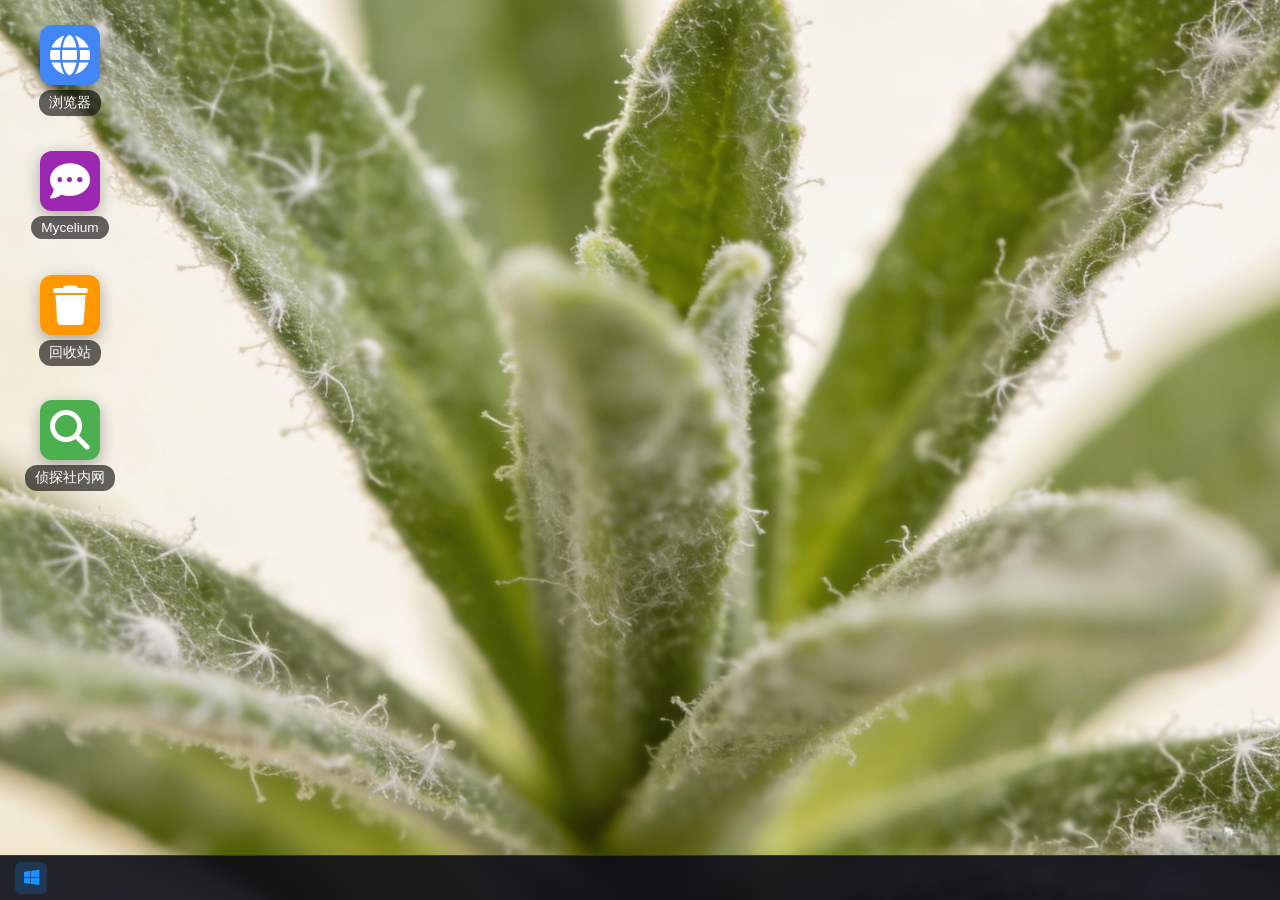
<file: lily-desktop.html>
<!DOCTYPE html>
<html lang="zh-CN">
<head>
    <meta charset="UTF-8">
    <meta name="viewport" content="width=device-width, initial-scale=1.0">
    <title>Lily的电脑 - 桌面系统</title>
    <link rel="stylesheet" href="https://cdnjs.cloudflare.com/ajax/libs/font-awesome/6.4.0/css/all.min.css">
    <style>
        /* ========== 全局重置：彻底隐藏滚动条 ========== */
        * {
            margin: 0;
            padding: 0;
            box-sizing: border-box;
        }

        html, body {
            overflow: hidden;
            height: 100%;
            width: 100%;
        }

        body {
            font-family: -apple-system, BlinkMacSystemFont, 'Segoe UI', Roboto, 'Helvetica Neue', sans-serif;
            background-color: #0a0e17;
            color: #e0e5ec;
            min-height: 100vh;
            position: relative;
        }
        body.install-active {
            overflow: hidden !important;
        }

        /* ========== 桌面 ========== */
        .desktop {
            width: 100vw;
            height: 100vh;
            background-image: url('assets/wallpapers/lily-wallpaper-bg.jpg');
            background-size: cover;
            background-position: center;
            position: relative;
            display: flex;
            flex-direction: column;
        }

        .desktop-icons {
            display: flex;
            flex-direction: column;
            padding: 20px;
            gap: 25px;
            height: calc(100vh - 45px);
            align-items: flex-start;
        }

        .desktop-icon {
            width: 100px;
            height: 100px;
            display: flex;
            flex-direction: column;
            align-items: center;
            justify-content: center;
            cursor: pointer;
            border-radius: 8px;
            transition: background 0.2s;
            color: white;
            position: relative;
        }

        .desktop-icon:hover {
            background: rgba(30, 144, 255, 0.2);
        }

        .icon-container {
            display: flex;
            flex-direction: column;
            align-items: center;
            gap: 5px;
        }

        .icon-img {
            width: 60px;
            height: 60px;
            border-radius: 12px;
            display: flex;
            align-items: center;
            justify-content: center;
            font-size: 2.5rem;
            box-shadow: 0 5px 15px rgba(0, 0, 0, 0.3);
        }

        .browser-icon { background: #4285F4; color: white; }
        .messenger-icon { background: #9c27b0; color: white; }
        .recycle-icon { background: #ff9800; color: white; }
        .detective-icon { background: #4caf50; color: white; }

        .icon-label {
            font-size: 0.85rem;
            background: rgba(0, 0, 0, 0.6);
            padding: 4px 10px;
            border-radius: 12px;
            max-width: 100px;
            white-space: nowrap;
            overflow: hidden;
            text-overflow: ellipsis;
            text-align: center;
        }

        .badge {
            position: absolute;
            top: -5px;
            right: 5px;
            background: red;
            color: white;
            border-radius: 50%;
            width: 20px;
            height: 20px;
            font-size: 12px;
            display: flex;
            align-items: center;
            justify-content: center;
            border: 1px solid white;
        }

        .system-tray {
            position: absolute;
            bottom: 0;
            left: 0;
            right: 0;
            height: 45px;
            background: rgba(10, 14, 23, 0.9);
            backdrop-filter: blur(5px);
            display: flex;
            align-items: center;
            justify-content: space-between;
            padding: 0 15px;
            border-top: 1px solid rgba(30, 144, 255, 0.3);
        }

        .tray-left .start-menu {
            width: 32px;
            height: 32px;
            background: rgba(30, 144, 255, 0.2);
            border-radius: 6px;
            display: flex;
            align-items: center;
            justify-content: center;
            cursor: pointer;
            color: #1e90ff;
            font-size: 1.1rem;
        }

        /* ========== 通用应用窗口 ========== */
        .app-window, .detective-window {
            position: absolute;
            top: 50%;
            left: 50%;
            transform: translate(-50%, -50%);
            width: 90%;
            max-width: 1100px;
            height: 85%;
            max-height: 750px;
            background: #0f1420;
            border-radius: 10px;
            box-shadow: 0 10px 40px rgba(0, 0, 0, 0.5);
            border: 1px solid rgba(30, 144, 255, 0.3);
            display: none;
            overflow: hidden;
            z-index: 1000;
            min-width: 320px;
            min-height: 400px;
        }

        .app-window.active, .detective-window.active { display: block; }

        .window-header, .detective-header {
            padding: 10px 15px;
            background: rgba(10, 14, 23, 0.9);
            border-bottom: 1px solid rgba(30, 144, 255, 0.2);
            display: flex;
            align-items: center;
            justify-content: space-between;
            cursor: move;
        }

        .window-title, .detective-title {
            display: flex;
            align-items: center;
            gap: 8px;
            color: white;
            font-weight: 500;
            font-size: 0.95rem;
        }

        .window-controls, .detective-controls { display: flex; gap: 8px; }

        .window-btn, .detective-btn {
            background: none;
            border: none;
            color: #8da1b9;
            cursor: pointer;
            padding: 2px 6px;
            border-radius: 4px;
            font-size: 0.9rem;
        }

        .window-btn:hover, .detective-btn:hover {
            background: rgba(255,255,255,0.1);
            color: white;
        }

        .window-body, .detective-content {
            height: calc(100% - 41px);
            overflow: auto;
        }

        /* ========== 浏览器窗口（白色风格） ========== */
        #browser-window .window-body {
            background: #ffffff;
            color: #333;
        }
        #browser-window .browser-container {
            display: flex;
            flex-direction: column;
            height: 100%;
        }
        #browser-window .tab-bar {
            background: #e9eef2;
            padding: 6px 10px 0;
        }
        #browser-window .tab {
            background: #d4dce4;
            color: #1a1a1a;
            padding: 4px 12px;
            border-radius: 8px 8px 0 0;
            display: inline-flex;
            align-items: center;
            gap: 8px;
            font-size: 0.85rem;
        }
        #browser-window .tab.active {
            background: #ffffff;
        }
        #browser-window .browser-toolbar {
            background: #e9eef2;
            padding: 6px 12px;
            display: flex;
            gap: 10px;
            align-items: center;
        }
        #browser-window .nav-btn {
            background: none;
            border: none;
            color: #333;
            cursor: pointer;
            padding: 4px 8px;
            font-size: 0.9rem;
        }
        #browser-window .address-bar {
            flex: 1;
            background: #ffffff;
            border: 1px solid #ccc;
            border-radius: 20px;
            padding: 4px 15px;
            font-size: 0.85rem;
            color: #333;
        }
        #browser-window .browser-content {
            flex: 1;
            padding: 20px;
            overflow-y: auto;
        }
        #browser-window .daogu-homepage {
            text-align: center;
        }
        #browser-window .daogu-logo {
            display: flex;
            align-items: center;
            justify-content: center;
            gap: 15px;
            margin-bottom: 30px;
        }
        #browser-window .daogu-logo i {
            font-size: 3rem;
            color: #4285F4;
        }
        #browser-window .daogu-logo h1 {
            color: #333;
            font-size: 1.8rem;
        }
        #browser-window .search-box {
            display: flex;
            max-width: 500px;
            margin: 20px auto;
        }
        #browser-window .search-box input {
            flex: 1;
            padding: 8px 15px;
            border: 1px solid #aaa;
            border-radius: 25px 0 0 25px;
            background: #fff;
            color: #333;
            outline: none;
        }
        #browser-window .search-box button {
            padding: 8px 20px;
            background: #4285F4;
            border: none;
            border-radius: 0 25px 25px 0;
            color: white;
            cursor: pointer;
        }
        #browser-window .quick-links h3 {
            color: #333;
            margin-bottom: 15px;
        }
        #browser-window .links-grid {
            display: flex;
            justify-content: center;
            gap: 20px;
            flex-wrap: wrap;
        }
        #browser-window .link-item {
            display: flex;
            flex-direction: column;
            align-items: center;
            gap: 5px;
            text-decoration: none;
            color: #333;
            padding: 10px;
            background: #e9eef2;
            border-radius: 8px;
        }
        /* 404页面样式（仿百度） */
        #browser-window .error-page {
            text-align: center;
            padding: 60px 20px;
            background: #fff;
            border-radius: 8px;
        }
        #browser-window .error-page h1 {
            font-size: 80px;
            color: #4285F4;
            margin-bottom: 20px;
            font-weight: 500;
        }
        #browser-window .error-page p {
            font-size: 18px;
            color: #666;
            margin-bottom: 30px;
        }
        #browser-window .error-page button {
            background: #4285F4;
            color: white;
            border: none;
            padding: 10px 30px;
            border-radius: 30px;
            font-size: 16px;
            cursor: pointer;
        }
        #browser-window .error-page button:hover {
            background: #3a7bc8;
        }

        /* ========== Mycelium 窗口（白色风格） ========== */
        #messenger-window .window-body {
            background: #ffffff;
            color: #333;
        }
        #messenger-window .messenger-content {
            height: 100%;
            display: flex;
            align-items: center;
            justify-content: center;
        }
        #messenger-window .login-screen {
            width: 300px;
            text-align: center;
        }
        #messenger-window .messenger-logo {
            font-size: 4rem;
            color: #9c27b0;
            margin-bottom: 20px;
        }
        #messenger-window .login-screen h2 {
            color: #333;
        }
        #messenger-window .login-subtitle {
            color: #666;
            margin: 8px 0;
        }
        #messenger-window .form-group {
            margin-bottom: 15px;
            text-align: left;
        }
        #messenger-window .form-group label {
            display: block;
            color: #333;
            margin-bottom: 5px;
        }
        #messenger-window .form-group input {
            width: 100%;
            padding: 8px;
            border: 1px solid #aaa;
            border-radius: 5px;
            background: #fff;
            color: #333;
        }
        #messenger-window .login-btn {
            width: 100%;
            padding: 10px;
            background: #9c27b0;
            border: none;
            border-radius: 5px;
            color: white;
            cursor: pointer;
        }
        #messenger-window .login-note {
            margin-top: 15px;
            color: #666;
            font-size: 0.8rem;
        }

        /* ========== 回收站（全新白色分栏，无多余文件） ========== */
        #recycle-window .window-body {
            background: #ffffff;
            color: #333;
            position: relative;
        }
        .recycle-layout {
            display: flex;
            height: 100%;
        }
        .recycle-left, .recycle-right {
            flex: 1;
            padding: 16px;
            overflow-y: auto;
        }
        .recycle-left {
            border-right: 1px solid #eef2f6;
        }
        .recycle-section-header {
            font-size: 1rem;
            font-weight: 600;
            color: #1e2b3c;
            padding-bottom: 8px;
            margin-bottom: 12px;
            border-bottom: 2px solid #4a90e2;
        }
        .recycle-file-item {
            display: flex;
            align-items: center;
            padding: 12px;
            border-radius: 8px;
            cursor: pointer;
            transition: background 0.2s;
            border: 1px solid #edf0f5;
            margin-bottom: 8px;
            background: #f9fbfd;
        }
        .recycle-file-item:hover {
            background: #e6f0ff;
            border-color: #4a90e2;
        }
        .recycle-file-icon {
            font-size: 1.8rem;
            width: 48px;
            color: #4a90e2;
            text-align: center;
        }
        .recycle-file-info {
            flex: 1;
        }
        .recycle-file-name {
            font-weight: 500;
            color: #1e2b3c;
            margin-bottom: 4px;
        }
        .recycle-file-meta {
            font-size: 0.75rem;
            color: #8a99aa;
            display: flex;
            gap: 12px;
        }
        .recycle-modal {
            display: none;
            position: absolute;
            top: 0;
            left: 0;
            width: 100%;
            height: 100%;
            background: rgba(0, 0, 0, 0.3);
            align-items: center;
            justify-content: center;
            z-index: 2000;
        }
        .recycle-modal.show { display: flex; }
        .recycle-modal-content {
            background: white;
            border-radius: 20px;
            padding: 24px;
            max-width: 320px;
            width: 90%;
            box-shadow: 0 10px 30px rgba(0,0,0,0.2);
            text-align: center;
        }
        .recycle-modal-content h3 {
            color: #1e2b3c;
            margin-bottom: 16px;
        }
        .recycle-modal-content .preview-text {
            background: #f0f7ff;
            border-radius: 12px;
            padding: 20px;
            font-family: 'Courier New', monospace;
            font-size: 1.2rem;
            border: 1px dashed #4a90e2;
            margin-bottom: 20px;
            color: #1e2b3c;
        }
        .recycle-modal-content button {
            background: #4a90e2;
            border: none;
            color: white;
            padding: 8px 24px;
            border-radius: 30px;
            cursor: pointer;
            font-size: 0.9rem;
        }
        .recycle-modal-content button:hover {
            background: #3a7bc8;
        }

        /* ========== 侦探社内网 ========== */
        .detective-net-container {
            display: flex;
            height: 100%;
            width: 100%;
            background: #0a0e17;
            font-size: 13px;
        }
        .function-sidebar {
            width: 220px;
            background: rgba(10, 14, 23, 0.95);
            border-right: 1px solid rgba(30, 144, 255, 0.2);
            display: flex;
            flex-direction: column;
            flex-shrink: 0;
        }
        .sidebar-header {
            padding: 15px;
            border-bottom: 1px solid rgba(255,255,255,0.05);
        }
        .agency-logo {
            display: flex;
            align-items: center;
            gap: 8px;
            color: #1e90ff;
            font-size: 1.1rem;
            font-weight: 600;
            margin-bottom: 15px;
        }
        .user-info {
            display: flex;
            align-items: center;
            gap: 10px;
        }
        .user-avatar {
            width: 42px;
            height: 42px;
            background: #1e90ff;
            border-radius: 50%;
            display: flex;
            align-items: center;
            justify-content: center;
            font-size: 1.1rem;
            color: white;
        }
        .user-name { font-weight: 600; color: white; font-size: 0.95rem; }
        .user-role { font-size: 0.75rem; color: #8da1b9; }
        .function-menu {
            flex: 1;
            padding: 15px 0;
        }
        .menu-item {
            display: flex;
            align-items: center;
            gap: 10px;
            padding: 10px 15px;
            color: #8da1b9;
            cursor: pointer;
            transition: all 0.2s;
            border-left: 3px solid transparent;
            font-size: 0.9rem;
        }
        .menu-item:hover,
        .menu-item.active {
            background: rgba(30,144,255,0.15);
            color: white;
            border-left-color: #1e90ff;
        }
        .sidebar-footer {
            padding: 15px;
            border-top: 1px solid rgba(255,255,255,0.05);
        }
        .system-status {
            display: flex;
            align-items: center;
            gap: 6px;
            margin-bottom: 6px;
        }
        .status-dot.online {
            width: 8px;
            height: 8px;
            background: #4caf50;
            border-radius: 50%;
            box-shadow: 0 0 10px #4caf50;
        }
        .case-number { font-size: 0.75rem; color: #8da1b9; }
        .main-content { flex: 1; overflow-y: auto; }
        .content-section { display: none; height: 100%; }
        .content-section.active { display: block; }
        .chat-layout {
            display: flex;
            height: 100%;
        }
        .contact-list {
            width: 200px;
            background: rgba(10,14,23,0.9);
            border-right: 1px solid rgba(30,144,255,0.2);
            flex-shrink: 0;
            display: flex;
            flex-direction: column;
        }
        .list-header {
            padding: 15px;
            border-bottom: 1px solid rgba(255,255,255,0.05);
        }
        .list-header h3 {
            display: flex;
            align-items: center;
            gap: 6px;
            font-size: 0.95rem;
            color: white;
            margin-bottom: 10px;
        }
        .list-search {
            display: flex;
            align-items: center;
            background: rgba(255,255,255,0.05);
            border-radius: 20px;
            padding: 4px 10px;
        }
        .list-search i { color: #8da1b9; font-size: 0.8rem; }
        .list-search input {
            background: none; border: none; padding: 4px 6px; color: white; width: 100%; outline: none; font-size: 0.8rem;
        }
        .list-search input::placeholder { color: #4f5e73; }
        .contact-items {
            flex: 1;
            overflow-y: auto;
            padding: 8px;
        }
        .contact-item {
            display: flex;
            align-items: center;
            gap: 10px;
            padding: 8px 10px;
            border-radius: 8px;
            cursor: pointer;
            position: relative;
            margin-bottom: 2px;
        }
        .contact-item:hover { background: rgba(30,144,255,0.1); }
        .contact-item.active { background: rgba(30,144,255,0.15); }
        .contact-avatar {
            width: 36px;
            height: 36px;
            background: #1e90ff;
            border-radius: 50%;
            display: flex;
            align-items: center;
            justify-content: center;
            color: white;
            font-size: 1rem;
        }
        .contact-info { flex: 1; }
        .contact-name { font-weight: 600; color: white; font-size: 0.85rem; }
        .contact-status { font-size: 0.65rem; color: #8da1b9; }
        .unread-badge {
            position: absolute;
            right: 10px;
            top: 50%;
            transform: translateY(-50%);
            background: #1e90ff;
            color: white;
            width: 18px;
            height: 18px;
            border-radius: 50%;
            display: flex;
            align-items: center;
            justify-content: center;
            font-size: 0.6rem;
        }
        .chat-interface {
            flex: 1;
            display: flex;
            flex-direction: column;
            background: #0f1420;
        }
        .chat-header {
            padding: 12px 15px;
            border-bottom: 1px solid rgba(30,144,255,0.2);
            display: flex;
            align-items: center;
            justify-content: space-between;
        }
        .current-contact {
            display: flex;
            align-items: center;
            gap: 10px;
        }
        .contact-details .contact-name { font-size: 0.95rem; }
        .contact-details .contact-role { font-size: 0.7rem; color: #8da1b9; }
        .chat-actions .action-btn {
            background: none;
            border: none;
            color: #8da1b9;
            font-size: 1rem;
            cursor: pointer;
            padding: 5px;
            border-radius: 6px;
        }
        .chat-actions .action-btn:hover {
            background: rgba(30,144,255,0.2);
            color: white;
        }
        .chat-messages {
            flex: 1;
            padding: 15px;
            overflow-y: auto;
        }
        .message {
            margin-bottom: 12px;
            width: 100%;
        }
        /* Roland 消息（左） */
        .message.received {
            display: flex;
            flex-direction: column;
            align-items: flex-start;
        }
        .message.received .message-content {
            background: rgba(30,144,255,0.1);
            padding: 8px 12px;
            border-radius: 18px 18px 18px 4px;
            border: 1px solid rgba(30,144,255,0.2);
            color: #e0e5ec;
            word-break: break-word;
            font-size: 0.9rem;
            max-width: 70%;
            width: fit-content;
            display: inline-block;
        }
        .message.received .message-sender {
            font-size: 0.75rem;
            color: #1e90ff;
            margin-bottom: 4px;
        }
        .message.received .message-time {
            font-size: 0.65rem;
            color: #5f6e86;
            margin-top: 4px;
            text-align: left;
        }
        /* Amy 消息（右） */
        .message.sent {
            display: flex;
            flex-direction: column;
            align-items: flex-end;
        }
        .message.sent .message-content {
            background: rgba(76, 175, 80, 0.15);
            padding: 8px 12px;
            border-radius: 18px 4px 18px 18px;
            border: 1px solid rgba(76, 175, 80, 0.3);
            color: #e0e5ec;
            word-break: break-word;
            font-size: 0.9rem;
            max-width: 70%;
            width: fit-content;
            display: inline-block;
        }
        .message.sent .message-sender {
            font-size: 0.75rem;
            color: #4caf50;
            margin-bottom: 4px;
        }
        .message.sent .message-time {
            font-size: 0.65rem;
            color: #5f6e86;
            margin-top: 4px;
            text-align: right;
        }
        /* 回复栏 */
        .chat-reply {
            padding: 12px 15px;
            border-top: 1px solid rgba(30,144,255,0.2);
            background: #0f1420;
        }
        .chat-reply .reply-container {
            display: flex;
            gap: 10px;
        }
        .chat-reply input {
            flex: 1;
            background: #1a2236;
            border: 1px solid rgba(30,144,255,0.3);
            border-radius: 20px;
            padding: 8px 15px;
            color: white;
            outline: none;
        }
        .chat-reply input:disabled {
            opacity: 0.5;
            cursor: not-allowed;
        }
        .chat-reply button {
            background: linear-gradient(135deg, #1e90ff, #4caf50);
            border: none;
            color: white;
            border-radius: 20px;
            padding: 8px 20px;
            cursor: pointer;
        }
        .chat-reply button:disabled {
            opacity: 0.5;
            cursor: not-allowed;
        }

        /* 工具页面（保留原有） */
        .tools-container {
            padding: 20px;
        }
        .tools-container h2 {
            display: flex;
            align-items: center;
            gap: 8px;
            color: white;
            margin-bottom: 20px;
            font-size: 1.3rem;
        }
        .tools-grid {
            display: grid;
            grid-template-columns: repeat(auto-fit, minmax(250px, 1fr));
            gap: 15px;
        }
        .tool-card {
            background: rgba(10,14,23,0.8);
            border: 1px solid rgba(30,144,255,0.2);
            border-radius: 14px;
            padding: 15px;
            display: flex;
            gap: 12px;
        }
        .tool-icon {
            width: 50px;
            height: 50px;
            background: rgba(30,144,255,0.2);
            border-radius: 50%;
            display: flex;
            align-items: center;
            justify-content: center;
            font-size: 1.5rem;
            color: #1e90ff;
            flex-shrink: 0;
        }
        .tool-content h3 { color: white; margin-bottom: 4px; font-size: 1rem; }
        .tool-desc { color: #8da1b9; font-size: 0.8rem; margin-bottom: 8px; }
        .tool-btn {
            background: linear-gradient(135deg, #1e90ff, #4caf50);
            border: none;
            color: white;
            padding: 4px 12px;
            border-radius: 20px;
            font-size: 0.8rem;
            cursor: pointer;
            display: flex;
            align-items: center;
            gap: 4px;
        }
        /* 委托明细页面 */
        .details-container {
            padding: 20px;
        }
        .details-container h2 {
            display: flex;
            align-items: center;
            gap: 8px;
            color: white;
            margin-bottom: 20px;
            font-size: 1.3rem;
        }
        .case-details {
            background: rgba(10,14,23,0.8);
            border: 1px solid rgba(30,144,255,0.2);
            border-radius: 14px;
            padding: 20px;
        }
        .detail-group {
            margin-bottom: 20px;
        }
        .detail-group h3 {
            color: #1e90ff;
            font-size: 0.95rem;
            margin-bottom: 10px;
            border-left: 3px solid #1e90ff;
            padding-left: 8px;
        }
        .detail-item {
            display: flex;
            padding: 6px 0;
            border-bottom: 1px solid rgba(255,255,255,0.05);
            font-size: 0.85rem;
        }
        .detail-item .label { width: 90px; color: #8da1b9; }
        .detail-item .value { flex: 1; color: white; }

        /* 内网模态框 */
        .detective-modal {
            display: none;
            position: fixed;
            top: 0; left: 0; width: 100%; height: 100%;
            background: rgba(0,0,0,0.8);
            align-items: center; justify-content: center;
            z-index: 2000;
        }
        .detective-modal.active { display: flex; }
        .modal-content {
            background: #1a2236;
            border-radius: 14px;
            width: 90%; max-width: 480px;
            border: 1px solid rgba(30,144,255,0.3);
        }
        .modal-header {
            padding: 12px 15px;
            border-bottom: 1px solid rgba(255,255,255,0.1);
            display: flex; justify-content: space-between;
        }
        .modal-header h3 {
            display: flex; align-items: center; gap: 6px; color: white; font-size: 1rem;
        }
        .modal-close {
            background: none; border: none; color: #8da1b9; font-size: 1.3rem; cursor: pointer;
        }
        .modal-body { padding: 15px; }
        .hacker-output {
            background: #0a0e17;
            border-radius: 6px;
            padding: 12px;
            font-family: monospace;
            margin: 15px 0;
            max-height: 130px;
            overflow-y: auto;
            font-size: 0.8rem;
        }
        .output-line { color: #4caf50; margin-bottom: 4px; }
        .input-with-button {
            display: flex; align-items: center;
            background: rgba(10,14,23,0.8);
            border: 1px solid rgba(30,144,255,0.3);
            border-radius: 6px;
            margin: 8px 0;
        }
        .input-with-button input {
            flex: 1; background: none; border: none; padding: 8px 10px; color: white; outline: none; font-size: 0.85rem;
        }
        .clear-btn { background: none; border: none; color: #8da1b9; padding: 0 10px; cursor: pointer; }
        .action-buttons { display: flex; gap: 10px; margin: 12px 0; }
        .primary-btn, .secondary-btn {
            padding: 6px 14px; border-radius: 20px; border: none; cursor: pointer; font-size: 0.85rem;
        }
        .primary-btn { background: linear-gradient(135deg, #1e90ff, #4caf50); color: white; }
        .secondary-btn { background: rgba(255,255,255,0.1); color: #e0e5ec; }
        .notepad-tool textarea {
            width: 100%; height: 250px;
            background: #0a0e17;
            border: 1px solid rgba(30,144,255,0.3);
            border-radius: 6px;
            padding: 12px;
            color: white;
            font-family: inherit;
            resize: vertical;
            outline: none;
            font-size: 0.85rem;
        }
        .notepad-actions {
            display: flex; justify-content: flex-end; gap: 10px; margin-top: 15px;
        }

        /* 提示消息 */
        .toast {
            position: fixed;
            bottom: 30px; left: 50%; transform: translateX(-50%);
            background: #1a2236;
            border: 1px solid #1e90ff;
            border-radius: 30px;
            padding: 10px 20px;
            color: white;
            z-index: 3000;
            display: none;
            font-size: 0.85rem;
        }
        .toast.show { display: block; }

        /* 安装特效 - 确保无滚动条 */
        .installation-overlay {
            position: fixed;
            top: 0; left: 0; width: 100%; height: 100%;
            background: rgba(0,0,0,0.95);
            display: flex;
            align-items: center; justify-content: center;
            z-index: 2000;
            opacity: 0;
            pointer-events: none;
            transition: opacity 0.5s ease;
            overflow: hidden;
        }
        .installation-overlay.active {
            opacity: 1;
            pointer-events: all;
        }
        .installation-content {
            background: rgba(26,34,54,0.9);
            border-radius: 14px;
            padding: 30px;
            border: 1px solid rgba(30,144,255,0.3);
            text-align: center;
            max-width: 450px;
            width: 90%;
            max-height: 90vh;
            overflow-y: auto;
            margin: 0 auto;
        }
        .installation-content::-webkit-scrollbar {
            width: 4px;
            background: transparent;
        }
        .installation-content::-webkit-scrollbar-thumb {
            background: #1e90ff;
            border-radius: 4px;
        }
        .install-icon {
            font-size: 50px;
            color: #1e90ff;
            margin-bottom: 15px;
            animation: spin 2s linear infinite;
        }
        .install-title { color: white; font-size: 1.3rem; margin-bottom: 8px; }
        .install-message { color: #8da1b9; margin-bottom: 15px; font-size: 0.9rem; }
        .progress-bar {
            width: 100%; height: 6px;
            background: rgba(255,255,255,0.1);
            border-radius: 4px;
            overflow: hidden;
            margin-bottom: 15px;
        }
        .progress-fill {
            height: 100%;
            background: linear-gradient(90deg, #1e90ff, #4caf50);
            width: 0%;
            border-radius: 4px;
            transition: width 0.3s ease;
        }
        .install-details { color: #8da1b9; font-size: 0.8rem; }

        @keyframes spin {
            0% { transform: rotate(0deg); }
            100% { transform: rotate(360deg); }
        }
    </style>
</head>
<body>
    <!-- 安装特效 -->
    <div id="installation-overlay" class="installation-overlay">
        <div class="installation-content">
            <div class="install-icon"><i class="fas fa-cog"></i></div>
            <h2 class="install-title">正在安装侦探社内网</h2>
            <p class="install-message">Roland正在远程为Lily的电脑安装侦探社专用软件</p>
            <div class="progress-bar"><div id="progress-fill" class="progress-fill"></div></div>
            <p id="install-details" class="install-details">初始化安装程序...</p>
        </div>
    </div>

    <!-- 桌面主区域 -->
    <div class="desktop" id="desktop-main">
        <div class="desktop-icons">
            <div class="desktop-icon" data-app="browser">
                <div class="icon-container">
                    <div class="icon-img browser-icon"><i class="fas fa-globe"></i></div>
                    <span class="icon-label">浏览器</span>
                </div>
            </div>
            <div class="desktop-icon" data-app="messenger">
                <div class="icon-container">
                    <div class="icon-img messenger-icon"><i class="fas fa-comment-dots"></i></div>
                    <span class="icon-label">Mycelium</span>
                </div>
            </div>
            <div class="desktop-icon" data-app="recycle" id="recycle-icon">
                <div class="icon-container">
                    <div class="icon-img recycle-icon"><i class="fas fa-trash"></i></div>
                    <span class="icon-label">回收站</span>
                </div>
            </div>
            <div class="desktop-icon" id="detective-icon" data-app="detective">
                <div class="icon-container">
                    <div class="icon-img detective-icon"><i class="fas fa-search"></i></div>
                    <span class="icon-label">侦探社内网</span>
                </div>
            </div>
        </div>
        <div class="system-tray">
            <div class="tray-left">
                <div class="start-menu" id="start-menu"><i class="fab fa-windows"></i></div>
            </div>
        </div>
    </div>

    <!-- 浏览器窗口 -->
    <div class="app-window" id="browser-window">
        <div class="window-header">
            <div class="window-title"><i class="fas fa-globe"></i> 浏览器</div>
            <div class="window-controls">
                <button class="window-btn minimize"><i class="fas fa-window-minimize"></i></button>
                <button class="window-btn maximize"><i class="fas fa-window-maximize"></i></button>
                <button class="window-btn close" data-window="browser"><i class="fas fa-times"></i></button>
            </div>
        </div>
        <div class="window-body">
            <div class="browser-container">
                <div class="tab-bar">
                    <div class="tab active"><span>稻谷搜索</span><button class="tab-close">&times;</button></div>
                </div>
                <div class="browser-toolbar">
                    <div class="nav-buttons">
                        <button class="nav-btn"><i class="fas fa-arrow-left"></i></button>
                        <button class="nav-btn"><i class="fas fa-arrow-right"></i></button>
                        <button class="nav-btn"><i class="fas fa-redo"></i></button>
                        <button class="nav-btn"><i class="fas fa-home"></i></button>
                    </div>
                    <div class="address-bar"><i class="fas fa-lock"></i> https://daogu.com</div>
                </div>
                <div class="browser-content" id="browser-content">
                    <!-- 主页内容会通过 JS 动态填充，初始为 daogu 主页 -->
                </div>
            </div>
        </div>
    </div>

    <!-- Mycelium 窗口 -->
    <div class="app-window" id="messenger-window">
        <div class="window-header">
            <div class="window-title"><i class="fas fa-comment-dots"></i> Mycelium</div>
            <div class="window-controls">
                <button class="window-btn minimize"><i class="fas fa-window-minimize"></i></button>
                <button class="window-btn maximize"><i class="fas fa-window-maximize"></i></button>
                <button class="window-btn close" data-window="messenger"><i class="fas fa-times"></i></button>
            </div>
        </div>
        <div class="window-body">
            <div class="messenger-content">
                <div class="login-screen">
                    <div class="messenger-logo"><i class="fas fa-comment-dots"></i></div>
                    <h2>Mycelium</h2>
                    <p class="login-subtitle">菌丝网络连接你我</p>
                    <div class="login-form">
                        <div class="form-group"><label>账号</label><input type="text" id="messenger-username" placeholder="请输入账号"></div>
                        <div class="form-group"><label>密码</label><input type="password" id="messenger-password" placeholder="请输入密码"></div>
                        <button class="login-btn" id="messenger-login">登录</button>
                    </div>
                    <p class="login-note">提示：需要先在其他地方找到登录凭证</p>
                </div>
            </div>
        </div>
    </div>

    <!-- 回收站窗口（已删除文件区域为空） -->
    <div class="app-window" id="recycle-window">
        <div class="window-header">
            <div class="window-title"><i class="fas fa-trash"></i> 回收站</div>
            <div class="window-controls">
                <button class="window-btn minimize"><i class="fas fa-window-minimize"></i></button>
                <button class="window-btn maximize"><i class="fas fa-window-maximize"></i></button>
                <button class="window-btn close" data-window="recycle"><i class="fas fa-times"></i></button>
            </div>
        </div>
        <div class="window-body">
            <div class="recycle-layout">
                <div class="recycle-left">
                    <div class="recycle-section-header">📁 已删除文件</div>
                    <div id="recycle-left-items"></div>
                </div>
                <div class="recycle-right">
                    <div class="recycle-section-header">🔥 已粉碎文件</div>
                    <div id="recycle-right-items"></div>
                </div>
            </div>
            <div class="recycle-modal" id="recycle-modal">
                <div class="recycle-modal-content">
                    <h3><i class="fas fa-file-alt" style="color:#4a90e2;"></i> 乐园.myc</h3>
                    <div class="preview-text">授粉：neuron</div>
                    <button id="close-recycle-modal">关闭</button>
                </div>
            </div>
        </div>
    </div>

    <!-- 侦探社内网窗口 -->
    <div class="detective-window" id="detective-window">
        <div class="detective-header">
            <div class="detective-title"><i class="fas fa-search"></i> 希望侦探社内网</div>
            <div class="detective-controls">
                <button class="detective-btn minimize-detective" title="最小化"><i class="fas fa-window-minimize"></i></button>
                <button class="detective-btn maximize-detective" title="最大化"><i class="fas fa-window-maximize"></i></button>
                <button class="detective-btn close-detective" title="关闭"><i class="fas fa-times"></i></button>
            </div>
        </div>
        <div class="detective-content">
            <div class="detective-net-container">
                <div class="function-sidebar">
                    <div class="sidebar-header">
                        <div class="agency-logo"><i class="fas fa-search"></i><span>希望侦探社</span></div>
                        <div class="user-info">
                            <div class="user-avatar">A</div>
                            <div class="user-name">Amy</div>
                            <div class="user-role">调查员</div>
                        </div>
                    </div>
                    <div class="function-menu">
                        <div class="menu-item active" data-target="chat"><i class="fas fa-comments"></i><span>内部聊天软件</span></div>
                        <div class="menu-item" data-target="tools"><i class="fas fa-tools"></i><span>调查工具</span></div>
                        <div class="menu-item" data-target="details"><i class="fas fa-file-alt"></i><span>委托明细</span></div>
                    </div>
                    <div class="sidebar-footer">
                        <div class="system-status"><span class="status-dot online"></span><span>系统在线</span></div>
                        <div class="case-number">案件: #2026-0917</div>
                    </div>
                </div>
                <div class="main-content">
                    <div id="chat-section" class="content-section active">
                        <div class="chat-layout">
                            <div class="contact-list">
                                <div class="list-header">
                                    <h3><i class="fas fa-user-friends"></i> 联系人</h3>
                                    <div class="list-search"><i class="fas fa-search"></i><input type="text" placeholder="搜索联系人..." disabled></div>
                                </div>
                                <div class="contact-items">
                                    <div class="contact-item active" data-contact="roland">
                                        <div class="contact-avatar"><i class="fas fa-user-tie"></i></div>
                                        <div class="contact-info">
                                            <div class="contact-name">Roland</div>
                                            <div class="contact-status">社长 · 在线</div>
                                        </div>
                                        <div class="unread-badge" id="roland-badge">1</div>
                                    </div>
                                </div>
                            </div>
                            <div class="chat-interface">
                                <div class="chat-header">
                                    <div class="current-contact">
                                        <div class="contact-avatar"><i class="fas fa-user-tie"></i></div>
                                        <div class="contact-details">
                                            <div class="contact-name">Roland</div>
                                            <div class="contact-role">社长 · 希望侦探社</div>
                                        </div>
                                    </div>
                                    <div class="chat-actions">
                                        <button class="action-btn"><i class="fas fa-info-circle"></i></button>
                                    </div>
                                </div>
                                <div class="chat-messages" id="chat-messages"></div>
                                <!-- 回复栏 -->
                                <div class="chat-reply">
                                    <div class="reply-container">
                                        <input type="text" id="chat-reply-input" value="" readonly disabled>
                                        <button id="chat-reply-send" disabled>发送</button>
                                    </div>
                                </div>
                            </div>
                        </div>
                    </div>
                    <div id="tools-section" class="content-section">
                        <div class="tools-container">
                            <h2><i class="fas fa-tools"></i> 调查工具</h2>
                            <div class="tools-grid">
                                <div class="tool-card" id="hacker-tool">
                                    <div class="tool-icon"><i class="fas fa-terminal"></i></div>
                                    <div class="tool-content">
                                        <h3>黑客软件</h3>
                                        <p class="tool-desc">输入IP地址访问目标电脑系统</p>
                                        <button class="tool-btn" id="open-hacker-tool"><i class="fas fa-play"></i> 启动</button>
                                    </div>
                                </div>
                                <div class="tool-card" id="notepad-tool">
                                    <div class="tool-icon"><i class="fas fa-clipboard"></i></div>
                                    <div class="tool-content">
                                        <h3>侦探记事本</h3>
                                        <p class="tool-desc">记录案件线索和调查笔记</p>
                                        <button class="tool-btn" id="open-notepad-tool"><i class="fas fa-edit"></i> 打开</button>
                                    </div>
                                </div>
                            </div>
                        </div>
                    </div>
                    <div id="details-section" class="content-section">
                        <div class="details-container">
                            <h2><i class="fas fa-file-alt"></i> 委托明细</h2>
                            <div class="case-details">
                                <div class="detail-group">
                                    <h3>委托人信息</h3>
                                    <div class="detail-item"><span class="label">姓名:</span><span class="value">Hani (哈妮)</span></div>
                                    <div class="detail-item"><span class="label">关系:</span><span class="value">Lily的姐姐</span></div>
                                    <div class="detail-item"><span class="label">报案时间:</span><span class="value">2026年9月17日</span></div>
                                </div>
                                <div class="detail-group">
                                    <h3>失踪者信息</h3>
                                    <div class="detail-item"><span class="label">姓名:</span><span class="value">Lily (莉莉)</span></div>
                                    <div class="detail-item"><span class="label">最后联系:</span><span class="value">2026年8月31日</span></div>
                                    <div class="detail-item"><span class="label">最后消息:</span><span class="value">"我将度过有史以来最快乐的一次假期。"</span></div>
                                </div>
                                <div class="detail-group">
                                    <h3>关键线索</h3>
                                    <div class="detail-item"><span class="label">电脑IP地址:</span><span class="value">188.444.2</span></div>
                                    <div class="detail-item"><span class="label">手机号:</span><span class="value">051-1444</span></div>
                                </div>
                            </div>
                        </div>
                    </div>
                </div>
            </div>

            <!-- 内网模态框 -->
            <div id="hacker-modal" class="detective-modal">
                <div class="modal-content">
                    <div class="modal-header"><h3><i class="fas fa-terminal"></i> 侦探社黑客软件</h3><button class="modal-close">&times;</button></div>
                    <div class="modal-body">
                        <div class="hacker-tool">
                            <div class="tool-description"><p><i class="fas fa-info-circle"></i> 请输入目标电脑的IP地址进行连接：</p></div>
                            <div class="ip-input-section">
                                <div class="input-group">
                                    <label for="hacker-ip">IP地址:</label>
                                    <div class="input-with-button">
                                        <input type="text" id="hacker-ip" placeholder="例如: xxx.yy.z">
                                        <button id="clear-ip" class="clear-btn"><i class="fas fa-times"></i></button>
                                    </div>
                                </div>
                                <div class="action-buttons">
                                    <button id="hack-btn" class="primary-btn"><i class="fas fa-play"></i> 进入</button>
                                    <button class="secondary-btn modal-close"><i class="fas fa-times"></i> 取消</button>
                                </div>
                            </div>
                            <div class="hacker-output" id="hacker-output">
                                <div class="output-line">> 希望侦探社专用调查工具 v2.1</div>
                                <div class="output-line">> 系统启动完成...</div>
                                <div class="output-line">> 等待输入IP地址...</div>
                            </div>
                            <div class="tool-note"><i class="fas fa-exclamation-triangle"></i> 注意：仅限合法调查使用。请输入由委托人提供的IP地址。</div>
                        </div>
                    </div>
                </div>
            </div>
            <div id="notepad-modal" class="detective-modal">
                <div class="modal-content">
                    <div class="modal-header"><h3><i class="fas fa-clipboard"></i> 侦探记事本</h3><button class="modal-close">&times;</button></div>
                    <div class="modal-body">
                        <div class="notepad-tool">
                            <textarea id="notepad-text" placeholder="在这里记录案件线索、调查进展、疑问和待办事项..."></textarea>
                            <div class="notepad-actions">
                                <button id="save-notepad" class="primary-btn"><i class="fas fa-save"></i> 保存</button>
                                <button id="clear-notepad" class="secondary-btn"><i class="fas fa-trash"></i> 清空</button>
                            </div>
                        </div>
                    </div>
                </div>
            </div>
        </div>
    </div>

    <!-- 提示消息 -->
    <div id="message-toast" class="toast"><span id="toast-message"></span></div>

    <script>
        (function() {
            // ==================== 桌面交互 ====================
            const desktopIcons = document.querySelectorAll('.desktop-icon');
            const appWindows = document.querySelectorAll('.app-window');
            const detectiveWindow = document.getElementById('detective-window');
            const detectiveIcon = document.getElementById('detective-icon');
            const searchInput = document.getElementById('search-input');
            const searchBtn = document.getElementById('search-btn');
            const closeBtns = document.querySelectorAll('.window-btn.close, .close-detective');
            const minimizeBtns = document.querySelectorAll('.window-btn.minimize, .minimize-detective');
            const maximizeBtns = document.querySelectorAll('.window-btn.maximize, .maximize-detective');
            const messengerLoginBtn = document.getElementById('messenger-login');

            let recycleClickCount = 0;
            let firstRecycleNotified = false;
            let secondRecycleHandled = false;

            // 获取回复栏元素
            const replyInput = document.getElementById('chat-reply-input');
            const replySend = document.getElementById('chat-reply-send');

            // 初始化回复栏状态：禁用且只读
            function setReplyBoxState(disabled, readonly, value) {
                if (replyInput) {
                    replyInput.disabled = disabled;
                    replyInput.readOnly = readonly;
                    if (value !== undefined) replyInput.value = value;
                }
                if (replySend) {
                    replySend.disabled = disabled;
                }
            }

            // 初始化回收站文件：左侧为空，右侧有乐园.myc
            function initRecycleItems() {
                const leftItems = document.getElementById('recycle-left-items');
                const rightItems = document.getElementById('recycle-right-items');
                if (!leftItems || !rightItems) return;

                leftItems.innerHTML = '';   // 左侧无文件
                rightItems.innerHTML = '';  // 清空后重新添加

                const rightFile = { name: '乐园.myc', icon: 'fa-file-code', size: '2.4 MB', date: '2026-09-01' };
                const rightItem = document.createElement('div');
                rightItem.className = 'recycle-file-item';
                rightItem.id = 'recycle-right-lefile';
                rightItem.setAttribute('data-file', '乐园.myc');
                rightItem.innerHTML = `
                    <div class="recycle-file-icon"><i class="fas ${rightFile.icon}"></i></div>
                    <div class="recycle-file-info">
                        <div class="recycle-file-name">${rightFile.name}</div>
                        <div class="recycle-file-meta">
                            <span><i class="far fa-save"></i> ${rightFile.size}</span>
                            <span><i class="far fa-calendar"></i> ${rightFile.date}</span>
                        </div>
                    </div>
                `;
                rightItems.appendChild(rightItem);
            }

            function moveLeFileToLeft() {
                const leftItems = document.getElementById('recycle-left-items');
                const rightItems = document.getElementById('recycle-right-items');
                if (!leftItems || !rightItems) return;

                const rightLe = document.getElementById('recycle-right-lefile');
                if (rightLe) {
                    rightLe.remove();
                    const newItem = rightLe.cloneNode(true);
                    newItem.id = 'recycle-left-lefile';
                    newItem.setAttribute('data-file', '乐园.myc');
                    leftItems.appendChild(newItem);

                    newItem.addEventListener('click', function() {
                        document.getElementById('recycle-modal').classList.add('show');
                    });
                }
            }

            function addRolandMessageToDetective(text) {
                const chatMessages = document.querySelector('#detective-window .chat-messages');
                if (!chatMessages) return;
                const time = new Date().toLocaleTimeString('zh-CN', { hour: '2-digit', minute: '2-digit' });
                const msgDiv = document.createElement('div');
                msgDiv.className = 'message received';
                msgDiv.innerHTML = `<div class="message-sender">Roland</div><div class="message-content">${text}</div><div class="message-time">${time}</div>`;
                chatMessages.appendChild(msgDiv);
                chatMessages.scrollTop = chatMessages.scrollHeight;
            }

            // 添加自己（Amy）发送的消息
            function addAmyMessageToDetective(text) {
                const chatMessages = document.querySelector('#detective-window .chat-messages');
                if (!chatMessages) return;
                const time = new Date().toLocaleTimeString('zh-CN', { hour: '2-digit', minute: '2-digit' });
                const msgDiv = document.createElement('div');
                msgDiv.className = 'message sent';
                msgDiv.innerHTML = `<div class="message-sender">Amy</div><div class="message-content">${text}</div><div class="message-time">${time}</div>`;
                chatMessages.appendChild(msgDiv);
                chatMessages.scrollTop = chatMessages.scrollHeight;
            }

            function showNotification(title, msg) {
                const notif = document.createElement('div');
                notif.className = 'desktop-notification';
                notif.innerHTML = `<div class="notification-icon"><i class="fas fa-bell"></i></div><div class="notification-content"><h4>${title}</h4><p>${msg}</p></div>`;
                Object.assign(notif.style, {
                    position: 'fixed', top: '20px', right: '20px',
                    background: 'rgba(26,34,54,0.95)', border: '1px solid #1e90ff',
                    borderRadius: '10px', padding: '15px', color: 'white',
                    zIndex: 10000, transform: 'translateX(100%)', opacity: 0,
                    transition: 'all 0.3s'
                });
                document.body.appendChild(notif);
                setTimeout(() => { notif.style.transform = 'translateX(0)'; notif.style.opacity = 1; }, 50);
                setTimeout(() => {
                    notif.style.transform = 'translateX(100%)'; notif.style.opacity = 0;
                    setTimeout(() => notif.remove(), 300);
                }, 4000);
            }

            function addBadge(el) {
                if (!el || el.querySelector('.badge')) return;
                const badge = document.createElement('span');
                badge.className = 'badge';
                badge.textContent = '1';
                el.style.position = 'relative';
                el.appendChild(badge);
            }
            function removeBadge(el) {
                if (!el) return;
                const b = el.querySelector('.badge');
                if (b) b.remove();
            }

            // 浏览器窗口内容管理
            const browserContent = document.getElementById('browser-content');
            function showHomePage() {
                if (!browserContent) return;
                browserContent.innerHTML = `
                    <div class="daogu-homepage">
                        <div class="daogu-logo"><i class="fas fa-search"></i><h1>稻谷搜索</h1></div>
                        <div class="search-container">
                            <div class="search-box">
                                <input type="text" id="search-input" placeholder="搜索关键词...">
                                <button id="search-btn"><i class="fas fa-search"></i></button>
                            </div>
                        </div>
                        <div class="quick-links">
                            <h3>快速链接</h3>
                            <div class="links-grid">
                                <a href="neu_community_forum.html" target="_blank" class="link-item"><i class="fas fa-comments"></i><span>纽如社区</span></a>
                                <a href="neu_cloud.html" target="_blank" class="link-item"><i class="fas fa-cloud"></i><span>Neu云盘</span></a>
                            </div>
                        </div>
                    </div>
                `;
                // 重新绑定搜索事件
                const newSearchBtn = document.getElementById('search-btn');
                if (newSearchBtn) {
                    newSearchBtn.addEventListener('click', searchHandler);
                }
            }

            function show404Page() {
                if (!browserContent) return;
                browserContent.innerHTML = `
                    <div class="error-page">
                        <h1>404</h1>
                        <p># Not Found</p>
                        <p>抱歉，您查找的页面不存在。</p>
                        <button id="back-home-btn">返回首页</button>
                    </div>
                `;
                const backBtn = document.getElementById('back-home-btn');
                if (backBtn) {
                    backBtn.addEventListener('click', function(e) {
                        e.preventDefault();
                        e.stopPropagation();
                        showHomePage();
                    });
                }
            }

            // 搜索处理函数
            function searchHandler(e) {
                if (e) {
                    e.preventDefault();
                    e.stopPropagation();
                }
                const input = document.getElementById('search-input');
                if (!input) return;
                const query = input.value.trim();
                if (query === '') {
                    alert('请输入搜索关键词');
                    return;
                }
                // 关键词映射
                if (query === '现代焦虑的植物性解决方案' || query === '《现代焦虑的植物性解决方案》') {
                    window.open('result_plant.html', '_blank');
                } else if (query === '根茎冥想曲') {
                    window.open('result_rhizome.html', '_blank');
                } else {
                    show404Page();
                }
            }

            function openAppWindow(id) {
                appWindows.forEach(w => w.classList.remove('active'));
                const win = document.getElementById(id + '-window');
                if (win) {
                    win.classList.add('active');
                    if (id === 'browser') {
                        // 每次打开浏览器窗口都重置为主页
                        showHomePage();
                    }
                }
            }

            function openDetectiveWindow() {
                appWindows.forEach(w => w.classList.remove('active'));
                if (detectiveWindow) {
                    detectiveWindow.classList.add('active');
                    if (detectiveIcon && detectiveIcon.querySelector('.badge')) {
                        removeBadge(detectiveIcon);
                    }
                    const chatMessages = document.querySelector('#detective-window .chat-messages');
                    if (chatMessages) {
                        setTimeout(() => {
                            chatMessages.scrollTop = chatMessages.scrollHeight;
                        }, 100);
                    }
                }
            }

            desktopIcons.forEach(icon => {
                icon.addEventListener('click', () => {
                    const app = icon.dataset.app;
                    if (app === 'detective') {
                        openDetectiveWindow();
                    } else {
                        openAppWindow(app);
                        if (app === 'recycle') {
                            recycleClickCount++;
                            if (recycleClickCount === 1 && !firstRecycleNotified) {
                                firstRecycleNotified = true;
                                showNotification('Roland发来1条新消息', '点击侦探社内网查看详情');
                                addBadge(detectiveIcon);
                                addRolandMessageToDetective('让我来帮你远程恢复Lily电脑中已粉碎的文件吧。');
                                // 填充预设文字，只读，启用发送按钮
                                setReplyBoxState(false, true, '谢谢社长，我再看下回收站内的文件是否已恢复。');
                            }
                            if (recycleClickCount === 2 && !secondRecycleHandled) {
                                secondRecycleHandled = true;
                                moveLeFileToLeft();
                            }
                        }
                    }
                });
            });

            closeBtns.forEach(btn => {
                btn.addEventListener('click', (e) => {
                    e.stopPropagation();
                    const win = btn.closest('.app-window, .detective-window');
                    if (win) win.classList.remove('active');
                });
            });

            minimizeBtns.forEach(btn => {
                btn.addEventListener('click', (e) => {
                    e.stopPropagation();
                    const win = btn.closest('.app-window, .detective-window');
                    if (win) win.classList.remove('active');
                });
            });

            maximizeBtns.forEach(btn => {
                btn.addEventListener('click', (e) => {
                    e.stopPropagation();
                    const win = btn.closest('.app-window, .detective-window');
                    if (win) win.classList.toggle('fullscreen');
                });
            });

            document.addEventListener('click', (e) => {
                if (!e.target.closest('.app-window, .detective-window, .desktop-icon, .detective-modal, .modal-overlay, .recycle-modal')) {
                    appWindows.forEach(w => w.classList.remove('active'));
                    if (detectiveWindow) detectiveWindow.classList.remove('active');
                }
            });

            if (messengerLoginBtn) {
                messengerLoginBtn.addEventListener('click', () => {
                    const user = document.getElementById('messenger-username').value;
                    const pwd = document.getElementById('messenger-password').value;
                    if (user === 'pioneer#998' && pwd === 'Lily') {
                        showNotification('登录成功', '欢迎回来，Lily');
                    } else {
                        showNotification('登录失败', '账号或密码错误');
                    }
                });
            }

            // 安装特效滚动条隐藏
            const urlParams = new URLSearchParams(window.location.search);
            if (urlParams.get('from') === 'hacker') {
                const installOverlay = document.getElementById('installation-overlay');
                installOverlay.classList.add('active');
                document.body.classList.add('install-active');
                let progress = 0;
                const steps = ["初始化...", "下载核心...", "验证证书...", "配置网络...", "安装界面...", "最终设置...", "完成！"];
                let step = 0;
                const fill = document.getElementById('progress-fill');
                const details = document.getElementById('install-details');
                const interval = setInterval(() => {
                    progress += 15;
                    if (progress > 100) progress = 100;
                    if (fill) fill.style.width = progress + '%';
                    if (details) details.textContent = steps[step];
                    step++;
                    if (step >= steps.length) step = steps.length - 1;
                    if (progress >= 100) {
                        clearInterval(interval);
                        setTimeout(() => {
                            installOverlay.classList.remove('active');
                            document.body.classList.remove('install-active');
                            showNotification('侦探社内网已安装', '现在可以开始调查了。');
                        }, 1500);
                    }
                }, 300);
            }

            initRecycleItems();

            // 关闭回收站预览模态框
            document.getElementById('close-recycle-modal').addEventListener('click', function() {
                document.getElementById('recycle-modal').classList.remove('show');
            });
            document.getElementById('recycle-modal').addEventListener('click', function(e) {
                if (e.target === this) this.classList.remove('show');
            });

            // 侦探社内网回复栏事件：发送消息到聊天区
            if (replySend && replyInput) {
                replySend.addEventListener('click', function() {
                    const text = replyInput.value.trim();
                    if (text) {
                        addAmyMessageToDetective(text);
                        setReplyBoxState(true, true, '');
                    }
                });
            }

            // 初始化浏览器主页
            showHomePage();
        })();

        // 侦探社内网原有对话初始化（一次性添加，无延迟）
        (function() {
            const chatMessages = document.getElementById('chat-messages');
            if (!chatMessages) return;
            const dialogues = [
                "Amy，我们接到了一个新委托，委托人拜托我们调查她的妹妹的下落。你刚入行没多久，我会帮你一起完成。",
                "今天是2026年9月17日，一位名叫Hani的女性向我们希望侦探社递交了调查委托：关于她的妹妹Lily的失踪案调查。",
                "Lily最后一次与Hani联系是在2026年8月31日，自9月起再无音讯。警察对这起失踪案调查进度缓慢，所以心急的Hani找上了我们希望侦探社，希望我们能帮她找到失踪的妹妹。",
                "Hani告诉我，最后一次Lily给她发的消息内容为：<strong><em>\"我将度过有史以来最快乐的一次假期。\"</em></strong>",
                "除此之外，Hani还向我提供了Lily的电脑IP地址：<strong><em>188.444.2</em></strong>",
                "我们希望侦探社向员工提供了独家<strong>黑客软件</strong>，可通过电脑IP地址黑入对方电脑。在内网开始你调查的第一步吧，Amy。如果有需要记录的关键信息，也可以使用内网的<strong>记事本</strong>功能。"
            ];
            function getCurrentTime() {
                const now = new Date();
                return now.toLocaleTimeString('zh-CN', { hour: '2-digit', minute: '2-digit', hour12: false });
            }
            if (chatMessages.children.length === 0) {
                dialogues.forEach(text => {
                    const div = document.createElement('div');
                    div.className = 'message received';
                    const time = getCurrentTime();
                    div.innerHTML = `<div class="message-sender">Roland</div><div class="message-content">${text}</div><div class="message-time">${time}</div>`;
                    chatMessages.appendChild(div);
                });
                chatMessages.scrollTop = chatMessages.scrollHeight;
            } else {
                setTimeout(() => {
                    chatMessages.scrollTop = chatMessages.scrollHeight;
                }, 200);
            }
        })();

        // 侦探社内网菜单切换（修复调查工具、委托明细无法点击的问题）
        (function() {
            const detectiveWindow = document.getElementById('detective-window');
            if (!detectiveWindow) return;
            const menuItems = detectiveWindow.querySelectorAll('.menu-item');
            const sections = detectiveWindow.querySelectorAll('.content-section');
            menuItems.forEach(item => {
                item.addEventListener('click', function() {
                    const target = this.dataset.target;
                    menuItems.forEach(i => i.classList.remove('active'));
                    this.classList.add('active');
                    sections.forEach(s => {
                        s.classList.remove('active');
                        if (s.id === target + '-section') s.classList.add('active');
                    });
                });
            });
        })();

        // 黑客软件、记事本等原有脚本
        (function() {
            const hackerModal = document.getElementById('hacker-modal');
            const notepadModal = document.getElementById('notepad-modal');
            const openHacker = document.getElementById('open-hacker-tool');
            const openNotepad = document.getElementById('open-notepad-tool');
            const hackBtn = document.getElementById('hack-btn');
            const clearIp = document.getElementById('clear-ip');
            const hackerIp = document.getElementById('hacker-ip');
            const hackerOutput = document.getElementById('hacker-output');
            const saveNotepad = document.getElementById('save-notepad');
            const clearNotepad = document.getElementById('clear-notepad');
            const notepadText = document.getElementById('notepad-text');
            const toast = document.getElementById('message-toast');
            const toastMsg = document.getElementById('toast-message');
            const modalCloses = document.querySelectorAll('.detective-modal .modal-close');

            function showToast(msg) {
                toastMsg.textContent = msg;
                toast.classList.add('show');
                setTimeout(() => toast.classList.remove('show'), 2000);
            }

            function openModal(modal) { modal.classList.add('active'); }
            function closeModal(modal) { modal.classList.remove('active'); }

            if (openHacker) openHacker.addEventListener('click', () => openModal(hackerModal));
            if (openNotepad) openNotepad.addEventListener('click', () => openModal(notepadModal));

            if (clearIp) {
                clearIp.addEventListener('click', () => {
                    hackerIp.value = '';
                    hackerOutput.innerHTML = `
                        <div class="output-line">> 希望侦探社专用调查工具 v2.1</div>
                        <div class="output-line">> 系统启动完成...</div>
                        <div class="output-line">> 等待输入IP地址...</div>
                    `;
                });
            }

            if (hackBtn) {
                hackBtn.addEventListener('click', () => {
                    const ip = hackerIp.value.trim();
                    if (ip === '188.444.2') {
                        hackerOutput.innerHTML = `
                            <div class="output-line">> 正在连接 ${ip}...</div>
                            <div class="output-line">> 绕过防火墙... 成功</div>
                            <div class="output-line">> 建立安全连接...</div>
                            <div class="output-line">> 连接成功！获得Lily电脑访问权限</div>
                            <div class="output-line">> 准备进入桌面系统...</div>
                        `;
                        hackerOutput.scrollTop = hackerOutput.scrollHeight;
                        setTimeout(() => {
                            showToast('成功连接到目标电脑！即将进入桌面系统...');
                            setTimeout(() => {
                                window.location.href = 'lily-desktop.html?from=hacker';
                            }, 2000);
                        }, 2000);
                    } else {
                        hackerOutput.innerHTML += `<div class="output-line">> 错误：IP地址无效</div>`;
                        hackerOutput.scrollTop = hackerOutput.scrollHeight;
                        showToast('IP地址错误');
                    }
                });
            }

            if (saveNotepad) {
                saveNotepad.addEventListener('click', () => {
                    localStorage.setItem('detectiveNotes', notepadText.value);
                    showToast('记事本已保存');
                });
            }
            if (clearNotepad) {
                clearNotepad.addEventListener('click', () => {
                    if (confirm('确定清空？')) {
                        notepadText.value = '';
                        localStorage.removeItem('detectiveNotes');
                        showToast('已清空');
                    }
                });
            }
            const savedNotes = localStorage.getItem('detectiveNotes');
            if (savedNotes && notepadText) notepadText.value = savedNotes;

            modalCloses.forEach(btn => {
                btn.addEventListener('click', function() {
                    const modal = this.closest('.detective-modal');
                    if (modal) closeModal(modal);
                });
            });

            if (hackerIp) {
                hackerIp.addEventListener('input', function() {
                    this.value = this.value.replace(/[^0-9.]/g, '');
                    const parts = this.value.split('.');
                    if (parts.length > 4) this.value = parts.slice(0, 4).join('.');
                });
            }
        })();
    </script>
</body>
</html>
</file>
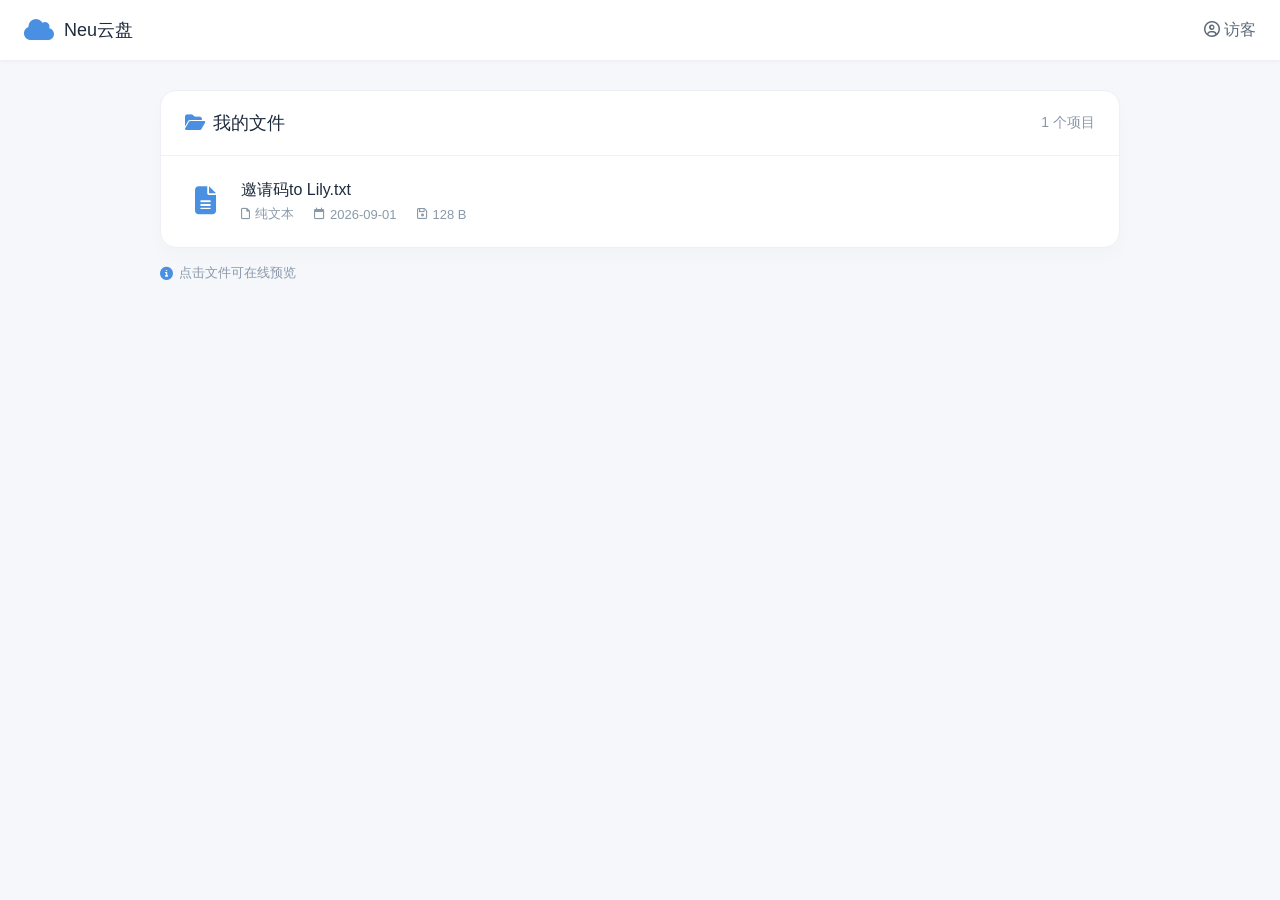
<file: neu_cloud.html>
<!DOCTYPE html>
<html lang="zh-CN">
<head>
    <meta charset="UTF-8">
    <meta name="viewport" content="width=device-width, initial-scale=1.0">
    <title>Neu云盘</title>
    <!-- Font Awesome 图标库 -->
    <link rel="stylesheet" href="https://cdnjs.cloudflare.com/ajax/libs/font-awesome/6.4.0/css/all.min.css">
    <style>
        * {
            margin: 0;
            padding: 0;
            box-sizing: border-box;
            font-family: -apple-system, BlinkMacSystemFont, 'Segoe UI', Roboto, 'Helvetica Neue', sans-serif;
        }

        body {
            background-color: #f5f7fa;
            min-height: 100vh;
            display: flex;
            flex-direction: column;
        }

        /* 导航栏 */
        .navbar {
            background-color: white;
            padding: 0 24px;
            height: 60px;
            display: flex;
            align-items: center;
            justify-content: space-between;
            box-shadow: 0 1px 4px rgba(0, 0, 0, 0.05);
        }

        .logo {
            display: flex;
            align-items: center;
            gap: 10px;
            font-size: 18px;
            font-weight: 500;
            color: #1e2b3c;
        }

        .logo i {
            color: #4a90e2;
            font-size: 24px;
        }

        .user-menu {
            color: #5f6b7a;
            cursor: default;
        }

        /* 主要内容区 */
        .container {
            max-width: 1000px;
            margin: 30px auto;
            padding: 0 20px;
            width: 100%;
        }

        /* 云盘卡片 */
        .drive-card {
            background-color: white;
            border-radius: 16px;
            box-shadow: 0 8px 20px rgba(0, 0, 0, 0.02);
            overflow: hidden;
            border: 1px solid #edf0f5;
        }

        .drive-header {
            padding: 20px 24px;
            border-bottom: 1px solid #edf0f5;
            display: flex;
            align-items: center;
            justify-content: space-between;
        }

        .drive-header h2 {
            font-size: 18px;
            font-weight: 500;
            color: #1e2b3c;
            display: flex;
            align-items: center;
            gap: 8px;
        }

        .drive-header h2 i {
            color: #4a90e2;
        }

        .file-count {
            color: #8a99aa;
            font-size: 14px;
        }

        /* 文件列表 */
        .file-list {
            padding: 8px 0;
        }

        .file-item {
            display: flex;
            align-items: center;
            padding: 16px 24px;
            cursor: pointer;
            transition: background-color 0.2s;
            border-bottom: 1px solid #f0f3f8;
        }

        .file-item:last-child {
            border-bottom: none;
        }

        .file-item:hover {
            background-color: #f8faff;
        }

        .file-icon {
            font-size: 28px;
            width: 40px;
            color: #4a90e2;
            margin-right: 16px;
            text-align: center;
        }

        .file-info {
            flex: 1;
        }

        .file-name {
            font-weight: 500;
            color: #1e2b3c;
            margin-bottom: 4px;
            font-size: 16px;
        }

        .file-meta {
            display: flex;
            gap: 20px;
            color: #8a99aa;
            font-size: 13px;
        }

        .file-meta span {
            display: flex;
            align-items: center;
            gap: 5px;
        }

        .file-meta i {
            font-size: 12px;
        }

        /* 模态框 */
        .modal-overlay {
            position: fixed;
            top: 0;
            left: 0;
            right: 0;
            bottom: 0;
            background-color: rgba(0, 0, 0, 0.5);
            display: flex;
            align-items: center;
            justify-content: center;
            z-index: 1000;
            opacity: 0;
            visibility: hidden;
            transition: all 0.2s ease;
        }

        .modal-overlay.show {
            opacity: 1;
            visibility: visible;
        }

        .modal-content {
            background-color: white;
            border-radius: 20px;
            width: 90%;
            max-width: 380px;
            padding: 24px;
            box-shadow: 0 20px 40px rgba(0, 0, 0, 0.2);
            transform: scale(0.95);
            transition: transform 0.2s ease;
        }

        .modal-overlay.show .modal-content {
            transform: scale(1);
        }

        .modal-header {
            display: flex;
            justify-content: space-between;
            align-items: center;
            margin-bottom: 16px;
        }

        .modal-header h3 {
            font-size: 18px;
            font-weight: 500;
            color: #1e2b3c;
        }

        .close-btn {
            background: none;
            border: none;
            font-size: 24px;
            cursor: pointer;
            color: #8a99aa;
            padding: 4px;
        }

        .close-btn:hover {
            color: #1e2b3c;
        }

        .modal-body {
            background-color: #f8faff;
            border-radius: 12px;
            padding: 24px 16px;
            text-align: center;
            border: 1px dashed #4a90e2;
        }

        .invite-code {
            font-family: 'Courier New', monospace;
            font-size: 24px;
            font-weight: 600;
            color: #1e2b3c;
            letter-spacing: 2px;
            background-color: white;
            display: inline-block;
            padding: 12px 20px;
            border-radius: 40px;
            box-shadow: 0 2px 8px rgba(0,0,0,0.05);
            border: 1px solid #e6ebf2;
        }

        .modal-footer {
            margin-top: 20px;
            text-align: right;
        }

        .btn-primary {
            background-color: #4a90e2;
            border: none;
            color: white;
            padding: 8px 20px;
            border-radius: 30px;
            font-size: 14px;
            cursor: pointer;
            transition: background 0.2s;
        }

        .btn-primary:hover {
            background-color: #3a7bc8;
        }

        /* 提示 */
        .hint {
            margin-top: 16px;
            color: #8a99aa;
            font-size: 13px;
            display: flex;
            align-items: center;
            gap: 6px;
        }
    </style>
</head>
<body>
    <div class="navbar">
        <div class="logo">
            <i class="fas fa-cloud"></i>
            <span>Neu云盘</span>
        </div>
        <div class="user-menu">
            <i class="far fa-user-circle"></i> 访客
        </div>
    </div>

    <div class="container">
        <div class="drive-card">
            <div class="drive-header">
                <h2><i class="fas fa-folder-open"></i> 我的文件</h2>
                <span class="file-count">1 个项目</span>
            </div>
            <div class="file-list">
                <!-- 单个文件：邀请码to Lily -->
                <div class="file-item" id="memo-file">
                    <div class="file-icon">
                        <i class="fas fa-file-alt"></i>
                    </div>
                    <div class="file-info">
                        <div class="file-name">邀请码to Lily.txt</div>
                        <div class="file-meta">
                            <span><i class="far fa-file"></i> 纯文本</span>
                            <span><i class="far fa-calendar"></i> 2026-09-01</span>
                            <span><i class="far fa-save"></i> 128 B</span>
                        </div>
                    </div>
                </div>
            </div>
        </div>
        <div class="hint">
            <i class="fas fa-info-circle" style="color: #4a90e2;"></i> 点击文件可在线预览
        </div>
    </div>

    <!-- 模态框（显示邀请码） -->
    <div class="modal-overlay" id="modal">
        <div class="modal-content">
            <div class="modal-header">
                <h3><i class="fas fa-lock-open" style="color: #4a90e2;"></i> 备忘录内容</h3>
                <button class="close-btn" id="closeModalBtn">&times;</button>
            </div>
            <div class="modal-body">
                <div class="invite-code">newrua#998</div>
                <p style="margin-top: 16px; color: #5f6b7a;">请妥善保管此邀请码，严禁借用给他人</p>
            </div>
            <div class="modal-footer">
                <button class="btn-primary" id="closeBtn">关闭</button>
            </div>
        </div>
    </div>

    <script>
        (function() {
            const fileItem = document.getElementById('memo-file');
            const modal = document.getElementById('modal');
            const closeModalBtn = document.getElementById('closeModalBtn');
            const closeBtn = document.getElementById('closeBtn');

            // 点击文件显示模态框
            fileItem.addEventListener('click', function() {
                modal.classList.add('show');
            });

            // 关闭模态框的函数
            function closeModal() {
                modal.classList.remove('show');
            }

            closeModalBtn.addEventListener('click', closeModal);
            closeBtn.addEventListener('click', closeModal);

            // 点击模态框背景（遮罩）也关闭
            modal.addEventListener('click', function(e) {
                if (e.target === modal) {
                    closeModal();
                }
            });

            // 按ESC键关闭
            document.addEventListener('keydown', function(e) {
                if (e.key === 'Escape' && modal.classList.contains('show')) {
                    closeModal();
                }
            });
        })();
    </script>
</body>
</html>
</file>
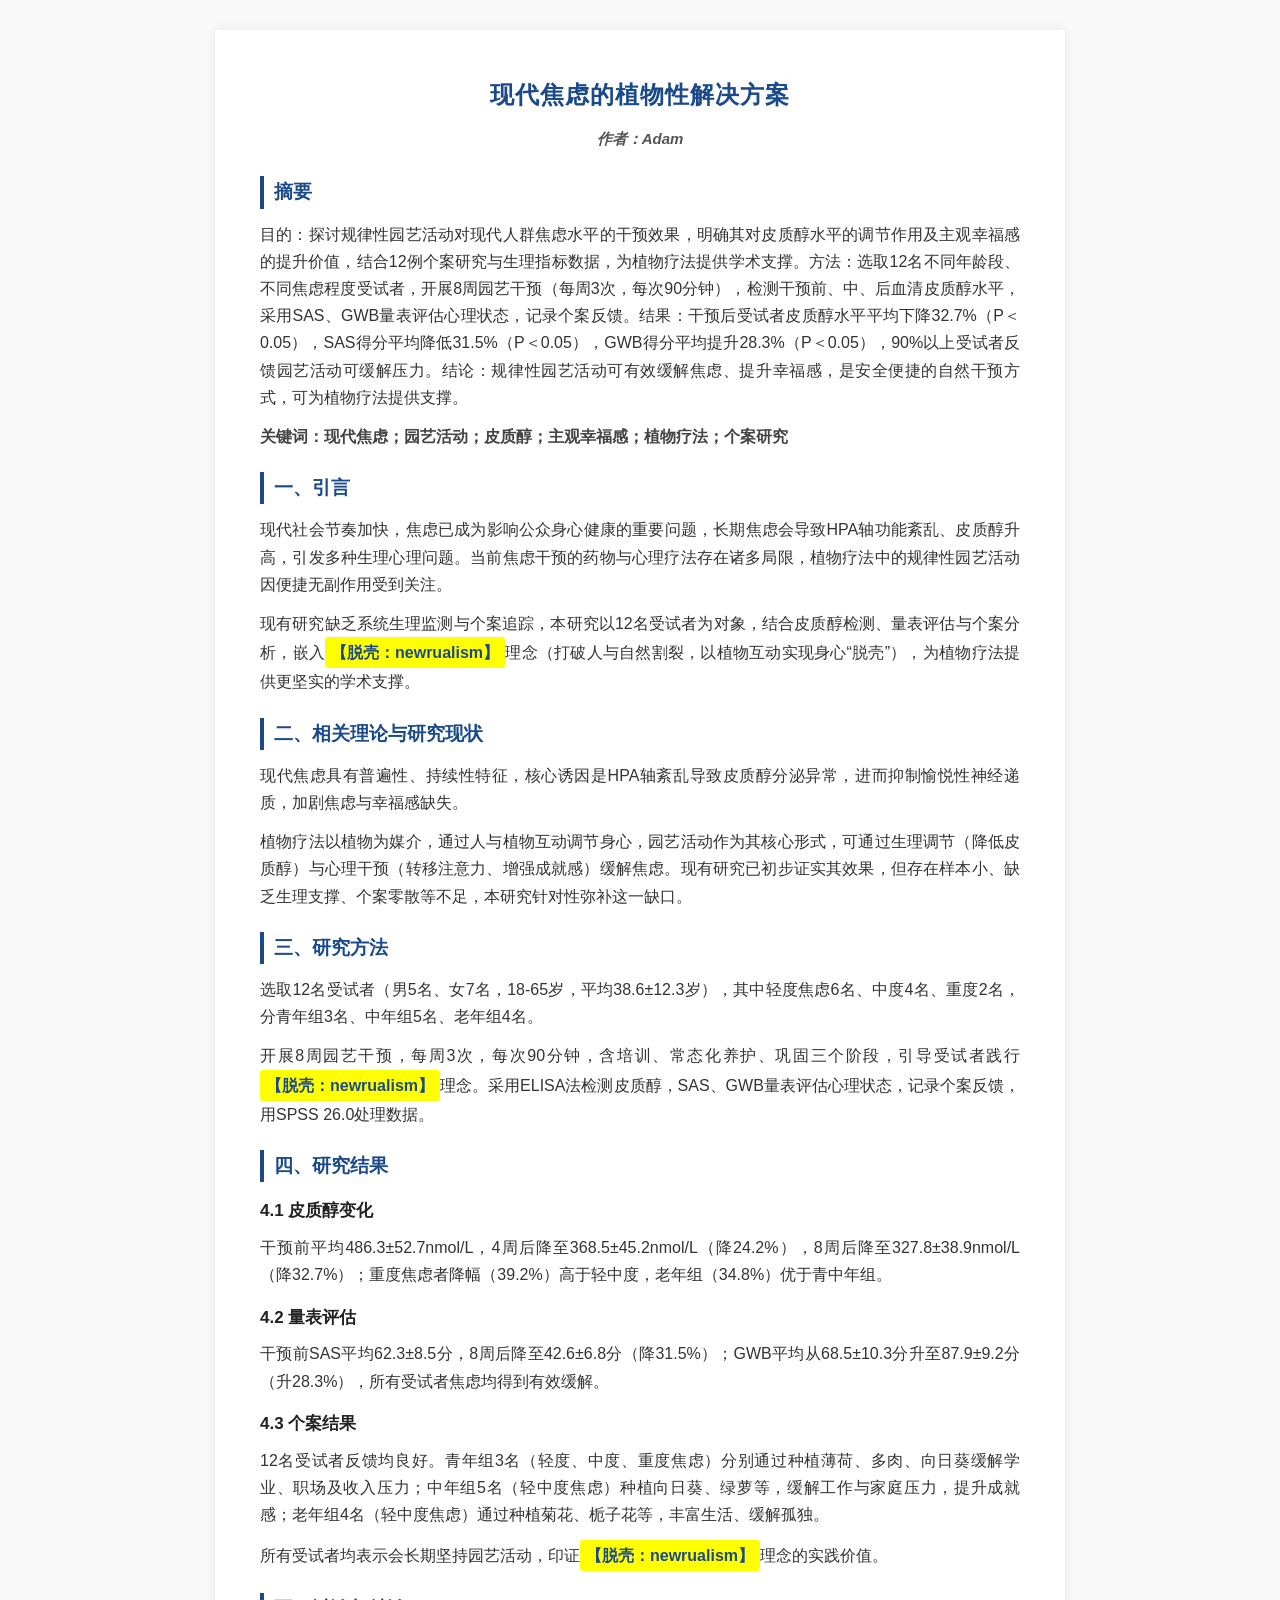
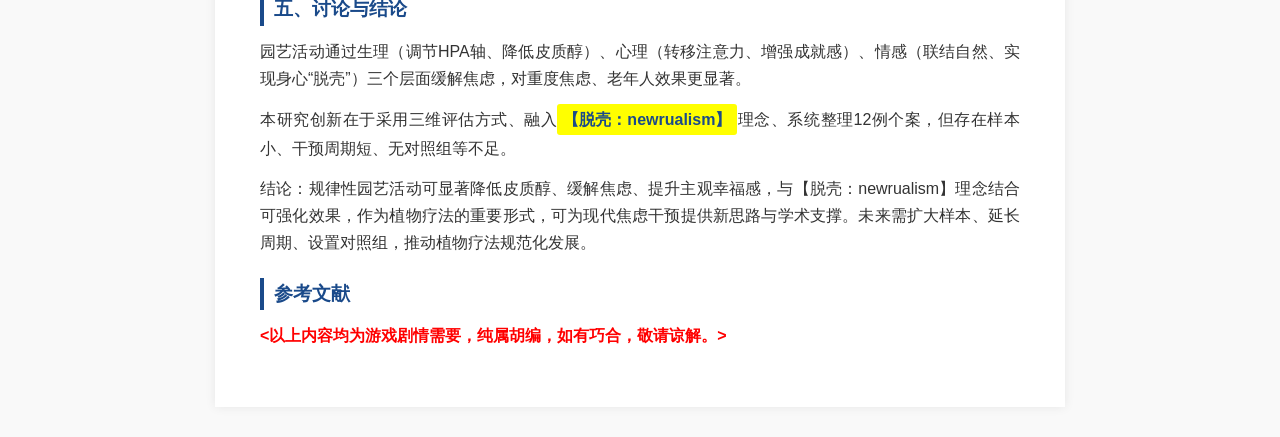
<file: result_plant.html>
<!DOCTYPE html>
<html lang="zh-CN">
<head>
    <meta charset="UTF-8">
    <meta name="viewport" content="width=device-width, initial-scale=1.0">
    <title>现代焦虑的植物性解决方案</title>
    <style>
        * {
            margin: 0;
            padding: 0;
            box-sizing: border-box;
        }
        body {
            font-family: "SimSun", "宋体", "Microsoft YaHei", sans-serif;
            line-height: 1.7;
            font-size: 16px;
            color: #333;
            background: #f9f9f9;
            padding: 30px 20px;
        }
        .container {
            max-width: 850px;
            margin: 0 auto;
            background: white;
            padding: 45px;
            box-shadow: 0 0 10px rgba(0,0,0,0.08);
        }
        .title {
            font-size: 24px;
            font-weight: bold;
            text-align: center;
            color: #1a4a8a;
            margin-bottom: 10px;
            letter-spacing: 1px;
        }
        .author {
            text-align: center;
            color: #555;
            font-size: 15px;
            margin-bottom: 25px;
        }
        h2 {
            font-size: 19px;
            color: #1a4a8a;
            margin: 22px 0 12px;
            border-left: 4px solid #1a4a8a;
            padding-left: 10px;
        }
        h3 {
            font-size: 17px;
            color: #222;
            margin: 15px 0 8px;
        }
        p {
            margin-bottom: 12px;
            text-align: justify;
        }
        .keywords {
            color: #444;
            font-weight: bold;
        }
        .highlight {
            color: #333; /* 取消红色，恢复默认字体颜色 */
            font-weight: bold;
        }
        .neuralism {
            display: inline-block;
            background: #ffff00; /* 更荧光醒目的亮黄色 */
            color: #1a4a8a;
            padding: 2px 6px;
            border-radius: 3px;
            font-weight: bold;
        }
        .reference {
            font-size: 15px;
            color: #555;
            line-height: 1.6;
        }
        /* 新增参考文献红色加粗样式 */
        .ref-content {
            font-weight: bold;
            color: #ff0000;
        }
    </style>
</head>
<body>
    <div class="container">
        <div class="title">现代焦虑的植物性解决方案</div>
        <div class="author"><em><strong>作者：Adam</strong></em> <!-- 作者信息，可自行替换XXX内容 -->
        </div>
        <h2>摘要</h2>
        <p>目的：探讨规律性园艺活动对现代人群焦虑水平的干预效果，明确其对皮质醇水平的调节作用及主观幸福感的提升价值，结合12例个案研究与生理指标数据，为植物疗法提供学术支撑。方法：选取12名不同年龄段、不同焦虑程度受试者，开展8周园艺干预（每周3次，每次90分钟），检测干预前、中、后血清皮质醇水平，采用SAS、GWB量表评估心理状态，记录个案反馈。结果：干预后受试者皮质醇水平平均下降32.7%（P＜0.05），SAS得分平均降低31.5%（P＜0.05），GWB得分平均提升28.3%（P＜0.05），90%以上受试者反馈园艺活动可缓解压力。结论：规律性园艺活动可有效缓解焦虑、提升幸福感，是安全便捷的自然干预方式，可为植物疗法提供支撑。</p>

        <p class="keywords">关键词：现代焦虑；园艺活动；皮质醇；主观幸福感；植物疗法；个案研究</p>

        <h2>一、引言</h2>
        <p>现代社会节奏加快，焦虑已成为影响公众身心健康的重要问题，长期焦虑会导致HPA轴功能紊乱、皮质醇升高，引发多种生理心理问题。当前焦虑干预的药物与心理疗法存在诸多局限，植物疗法中的规律性园艺活动因便捷无副作用受到关注。</p>
        <p>现有研究缺乏系统生理监测与个案追踪，本研究以12名受试者为对象，结合皮质醇检测、量表评估与个案分析，嵌入<span class="neuralism">【脱壳：newrualism】</span>理念（打破人与自然割裂，以植物互动实现身心“脱壳”），为植物疗法提供更坚实的学术支撑。</p>

        <h2>二、相关理论与研究现状</h2>
        <p>现代焦虑具有普遍性、持续性特征，核心诱因是HPA轴紊乱导致皮质醇分泌异常，进而抑制愉悦性神经递质，加剧焦虑与幸福感缺失。</p>
        <p>植物疗法以植物为媒介，通过人与植物互动调节身心，园艺活动作为其核心形式，可通过生理调节（降低皮质醇）与心理干预（转移注意力、增强成就感）缓解焦虑。现有研究已初步证实其效果，但存在样本小、缺乏生理支撑、个案零散等不足，本研究针对性弥补这一缺口。</p>

        <h2>三、研究方法</h2>
        <p>选取12名受试者（男5名、女7名，18-65岁，平均38.6±12.3岁），其中轻度焦虑6名、中度4名、重度2名，分青年组3名、中年组5名、老年组4名。</p>
        <p>开展8周园艺干预，每周3次，每次90分钟，含培训、常态化养护、巩固三个阶段，引导受试者践行<span class="neuralism">【脱壳：newrualism】</span>理念。采用ELISA法检测皮质醇，SAS、GWB量表评估心理状态，记录个案反馈，用SPSS 26.0处理数据。</p>

        <h2>四、研究结果</h2>
        <h3>4.1 皮质醇变化</h3>
        <p>干预前平均486.3±52.7nmol/L，4周后降至368.5±45.2nmol/L（降24.2%），8周后降至327.8±38.9nmol/L（降32.7%）；重度焦虑者降幅（39.2%）高于轻中度，老年组（34.8%）优于青中年组。</p>

        <h3>4.2 量表评估</h3>
        <p>干预前SAS平均62.3±8.5分，8周后降至42.6±6.8分（降31.5%）；GWB平均从68.5±10.3分升至87.9±9.2分（升28.3%），所有受试者焦虑均得到有效缓解。</p>

        <h3>4.3 个案结果</h3>
        <p>12名受试者反馈均良好。青年组3名（轻度、中度、重度焦虑）分别通过种植薄荷、多肉、向日葵缓解学业、职场及收入压力；中年组5名（轻中度焦虑）种植向日葵、绿萝等，缓解工作与家庭压力，提升成就感；老年组4名（轻中度焦虑）通过种植菊花、栀子花等，丰富生活、缓解孤独。</p>
        <p>所有受试者均表示会长期坚持园艺活动，印证<span class="neuralism">【脱壳：newrualism】</span>理念的实践价值。</p>

        <h2>五、讨论与结论</h2>
        <p>园艺活动通过生理（调节HPA轴、降低皮质醇）、心理（转移注意力、增强成就感）、情感（联结自然、实现身心“脱壳”）三个层面缓解焦虑，对重度焦虑、老年人效果更显著。</p>
        <p>本研究创新在于采用三维评估方式、融入<span class="neuralism">【脱壳：newrualism】</span>理念、系统整理12例个案，但存在样本小、干预周期短、无对照组等不足。</p>
       <p>结论：规律性园艺活动可显著降低皮质醇、缓解焦虑、提升主观幸福感，与【脱壳：newrualism】理念结合可强化效果，作为植物疗法的重要形式，可为现代焦虑干预提供新思路与学术支撑。未来需扩大样本、延长周期、设置对照组，推动植物疗法规范化发展。</p>

        <h2>参考文献</h2>
        <p class="ref-content"><以上内容均为游戏剧情需要，纯属胡编，如有巧合，敬请谅解。></p>

    </div>
</body>
</html>
</file>
